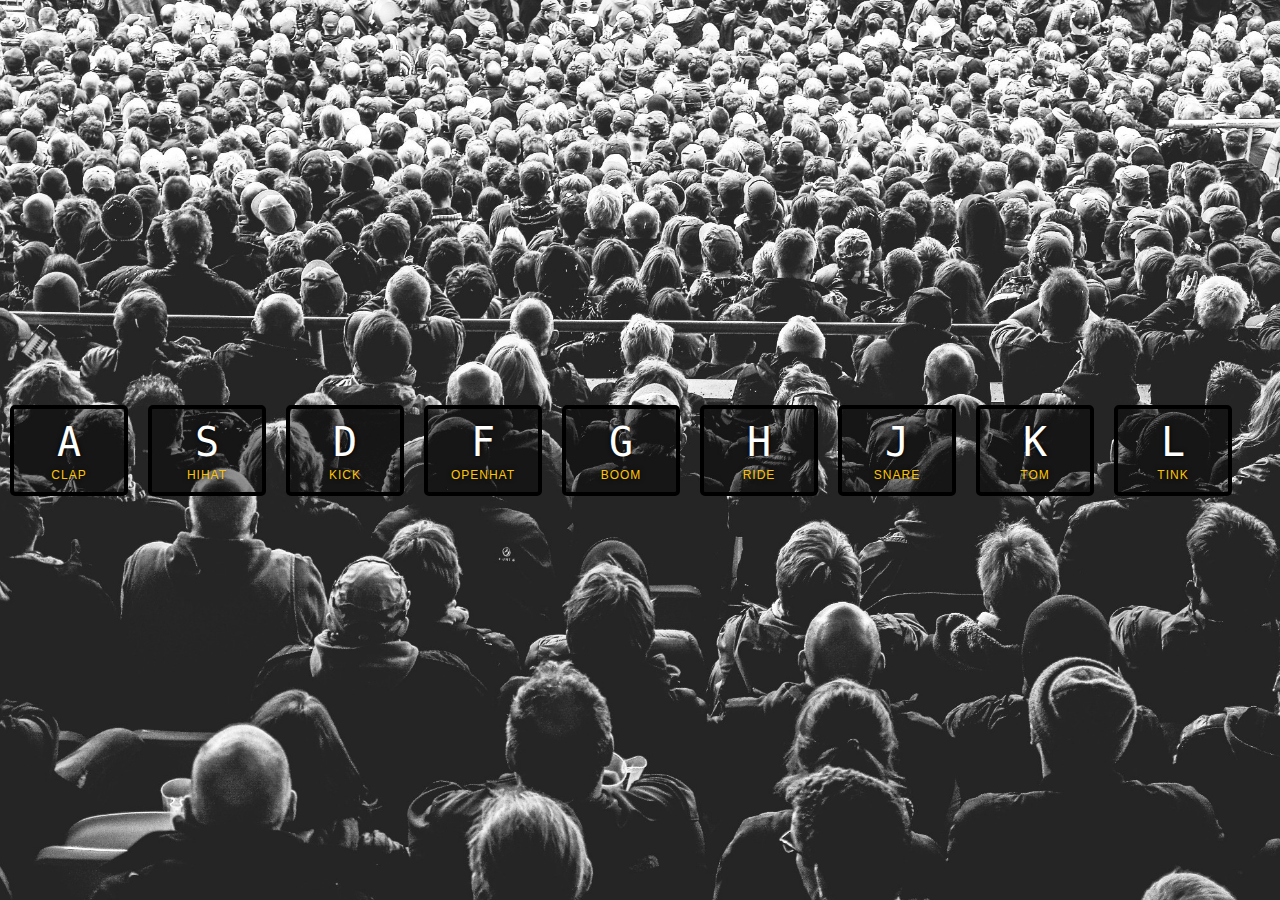
<file: 01 - JavaScript Drum Kit/index.html>
<!DOCTYPE html>
<html lang="en">
<head>
  <meta charset="UTF-8">
  <title>JS Drum Kit</title>
  <link rel="stylesheet" href="style.css">
</head>
<body>


  <div class="keys">
    <div data-key="65" class="key">
      <kbd>A</kbd>
      <span class="sound">clap</span>
    </div>
    <div data-key="83" class="key">
      <kbd>S</kbd>
      <span class="sound">hihat</span>
    </div>
    <div data-key="68" class="key">
      <kbd>D</kbd>
      <span class="sound">kick</span>
    </div>
    <div data-key="70" class="key">
      <kbd>F</kbd>
      <span class="sound">openhat</span>
    </div>
    <div data-key="71" class="key">
      <kbd>G</kbd>
      <span class="sound">boom</span>
    </div>
    <div data-key="72" class="key">
      <kbd>H</kbd>
      <span class="sound">ride</span>
    </div>
    <div data-key="74" class="key">
      <kbd>J</kbd>
      <span class="sound">snare</span>
    </div>
    <div data-key="75" class="key">
      <kbd>K</kbd>
      <span class="sound">tom</span>
    </div>
    <div data-key="76" class="key">
      <kbd>L</kbd>
      <span class="sound">tink</span>
    </div>
  </div>

  <audio data-key="65" src="sounds/clap.wav"></audio>
  <audio data-key="83" src="sounds/hihat.wav"></audio>
  <audio data-key="68" src="sounds/kick.wav"></audio>
  <audio data-key="70" src="sounds/openhat.wav"></audio>
  <audio data-key="71" src="sounds/boom.wav"></audio>
  <audio data-key="72" src="sounds/ride.wav"></audio>
  <audio data-key="74" src="sounds/snare.wav"></audio>
  <audio data-key="75" src="sounds/tom.wav"></audio>
  <audio data-key="76" src="sounds/tink.wav"></audio>

<script>
  function playTheMusic(e){
    const audioClip = document.querySelector(`audio[data-key="${e.keyCode}"]`);
    const key   = document.querySelector(`.key[data-key="${e.keyCode}"]`);
    if(!audioClip) return;
    // set to play from start on multiple clicks of same key 
    audioClip.currentTime = 0;
    audioClip.play();
    key.classList.add("playing");
  }

  function removeTransition(e){
    if(e.propertyName != 'transform') return;
    this.classList.remove('playing');
  }
  
  const keys = document.querySelectorAll('.key');
  keys.forEach(key => key.addEventListener('transitionend', removeTransition));

  window.addEventListener('keydown', playTheMusic);

</script>


</body>
</html>
</file>
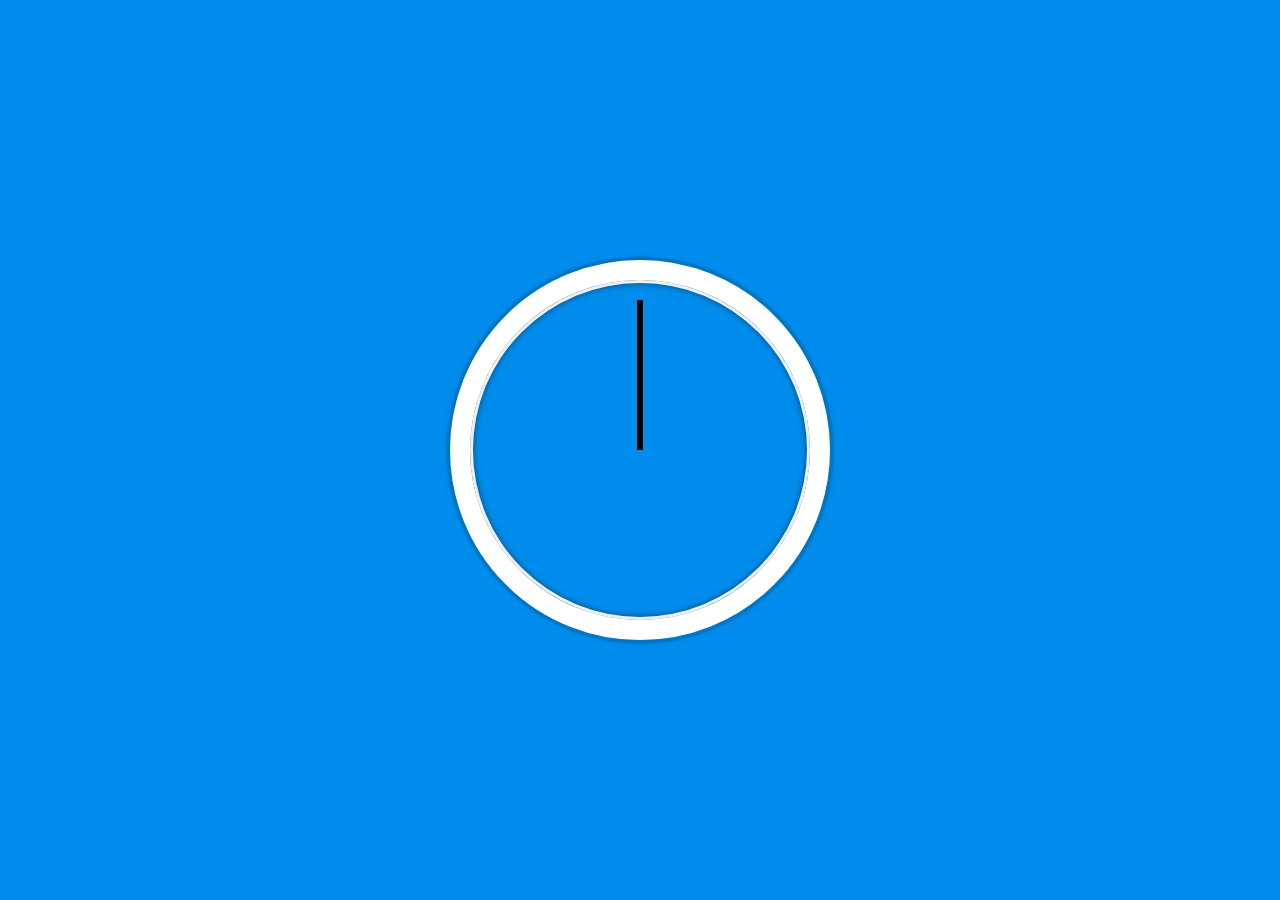
<file: 02 - JS and CSS Clock/index.html>
<!DOCTYPE html>
<html lang="en">
<head>
  <meta charset="UTF-8">
  <title>JS + CSS Clock</title>
  <link rel="stylesheet" href="styles.css">
</head>
<body>


    <div class="clock">
      <div class="clock-face">
        <div class="hand hour-hand"></div>
        <div class="hand min-hand"></div>
        <div id="sec" class="hand second-hand"></div>
      </div>
    </div>

  <script src="index.js">

  </script>
</body>
</html>
</file>
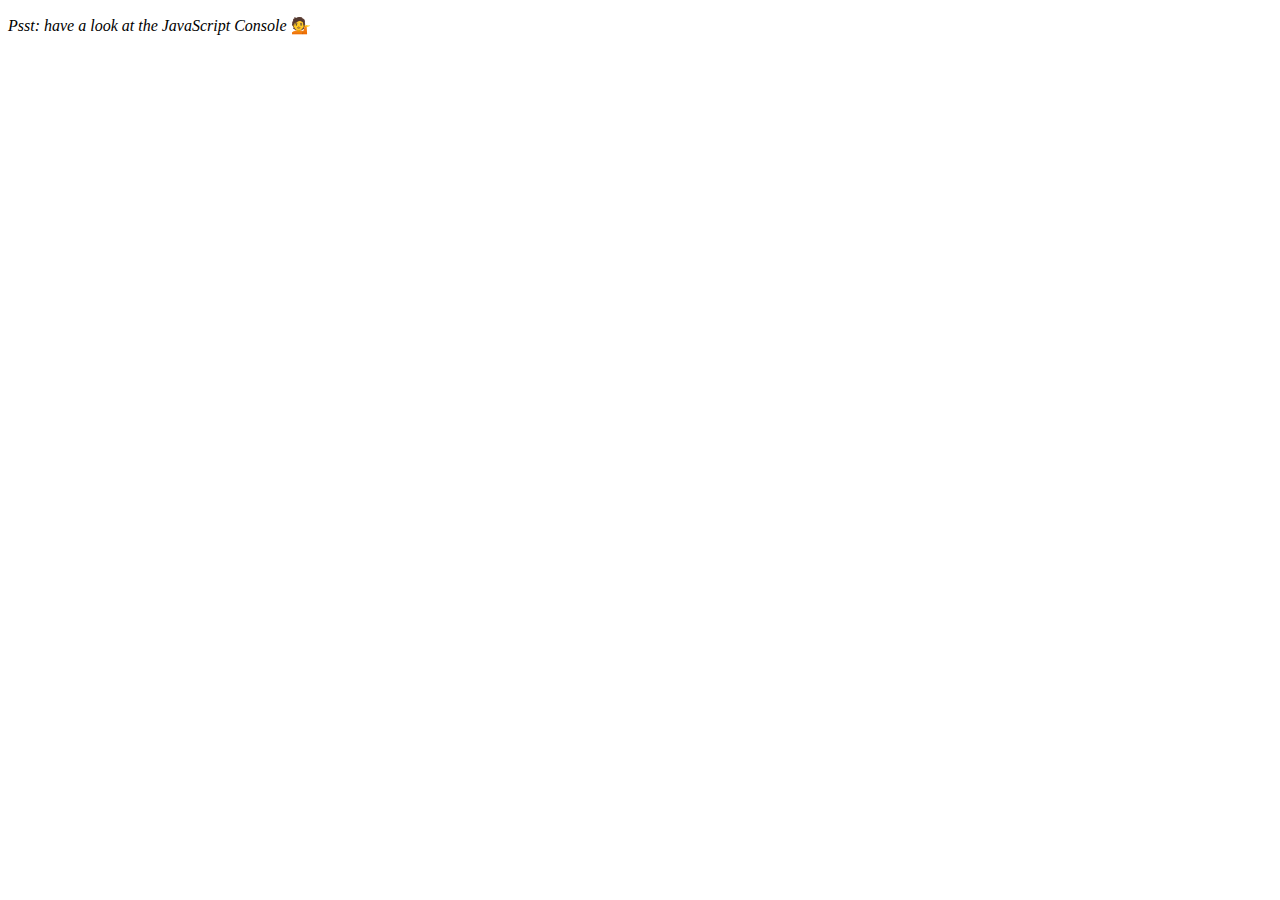
<file: 04 - Array Cardio Day 1/index.html>
<!DOCTYPE html>
<html lang="en">
<head>
  <meta charset="UTF-8">
  <title>Array Cardio 💪</title>
</head>
<body>
  <p><em>Psst: have a look at the JavaScript Console</em> 💁</p>
  <script>
    // Get your shorts on - this is an array workout!
    // ## Array Cardio Day 1

    // Some data we can work with

    const inventors = [
      { first: 'Albert', last: 'Einstein', year: 1879, passed: 1955 },
      { first: 'Isaac', last: 'Newton', year: 1643, passed: 1727 },
      { first: 'Galileo', last: 'Galilei', year: 1564, passed: 1642 },
      { first: 'Marie', last: 'Curie', year: 1867, passed: 1934 },
      { first: 'Johannes', last: 'Kepler', year: 1571, passed: 1630 },
      { first: 'Nicolaus', last: 'Copernicus', year: 1473, passed: 1543 },
      { first: 'Max', last: 'Planck', year: 1858, passed: 1947 },
      { first: 'Katherine', last: 'Blodgett', year: 1898, passed: 1979 },
      { first: 'Ada', last: 'Lovelace', year: 1815, passed: 1852 },
      { first: 'Sarah E.', last: 'Goode', year: 1855, passed: 1905 },
      { first: 'Lise', last: 'Meitner', year: 1878, passed: 1968 },
      { first: 'Hanna', last: 'Hammarström', year: 1829, passed: 1909 }
    ];

    const people = [
      'Bernhard, Sandra', 'Bethea, Erin', 'Becker, Carl', 'Bentsen, Lloyd', 'Beckett, Samuel', 'Blake, William', 'Berger, Ric', 'Beddoes, Mick', 'Beethoven, Ludwig',
      'Belloc, Hilaire', 'Begin, Menachem', 'Bellow, Saul', 'Benchley, Robert', 'Blair, Robert', 'Benenson, Peter', 'Benjamin, Walter', 'Berlin, Irving',
      'Benn, Tony', 'Benson, Leana', 'Bent, Silas', 'Berle, Milton', 'Berry, Halle', 'Biko, Steve', 'Beck, Glenn', 'Bergman, Ingmar', 'Black, Elk', 'Berio, Luciano',
      'Berne, Eric', 'Berra, Yogi', 'Berry, Wendell', 'Bevan, Aneurin', 'Ben-Gurion, David', 'Bevel, Ken', 'Biden, Joseph', 'Bennington, Chester', 'Bierce, Ambrose',
      'Billings, Josh', 'Birrell, Augustine', 'Blair, Tony', 'Beecher, Henry', 'Biondo, Frank'
    ];
    
    // Array.prototype.filter()
    // 1. Filter the list of inventors for those who were born in the 1500's
    const fifteenHundredInventors = inventors.filter(inventor => 
      (inventor.year - 1500 < 100 &&  inventor.year - 1500 >= 0)
    );
    console.table(fifteenHundredInventors);

    // Array.prototype.map()
    // 2. Give us an array of the inventors first and last names
    const firstLast = inventors.map(inventor => inventor.first + ' ' + inventor.last);
    console.table(firstLast);


    // Array.prototype.sort()
    // 3. Sort the inventors by birthdate, oldest to youngest
    const sortedList = inventors.sort((a, b) => (b.year - a.year));
    console.table(sortedList);

    // Array.prototype.reduce()
    // 4. How many years did all the inventors live all together?
    const sumTotalYearsLived = inventors.reduce((total, inventor) => {
      return total + (inventor.passed - inventor.year);
    }, 0);
    console.log(sumTotalYearsLived);
    
    // 5. Sort the inventors by years lived
    const sortByYearsLived = inventors.sort((a, b) => {
      const aLived = a.passed - a.year;
      const bLived = b.passed - b.year;
      return aLived - bLived;
    });
    console.table(sortByYearsLived);

    // 6. create a list of Boulevards in Paris that contain 'de' anywhere in the name
    // https://en.wikipedia.org/wiki/Category:Boulevards_in_Paris

    // const links = document.querySelector('.mw-category').querySelectorAll('a');
    // const de = links
    //               .map(link => link.textContent)
    //               .filter(stname => stname.include('de'));


    // 7. sort Exercise
    // Sort the people alphabetically by last name

    const sortedByLastName = people.sort((a, b) => {
      const [aLast, aFirst] = a.split(', ');
      const [bLast, bFirst] = b.split(', ');
      return aLast > bLast ? 1 : -1;
    });
    console.table(sortedByLastName);

    // 8. Reduce Exercise
    // Sum up the instances of each of these
    const data = ['car', 'car', 'truck', 'truck', 'bike', 'walk', 'car', 'van', 'bike', 'walk', 'car', 'van', 'car', 'truck' ];

    const countStrings = data.reduce((obj, item) => {
      //console.log(typeof(obj));
      //return {};
      if(obj[item] === undefined){
        obj[item] = 0;
      }
      obj[item]++;
      return obj;
    }, {});
    console.log(countStrings);
    
  </script>
</body>
</html>
</file>
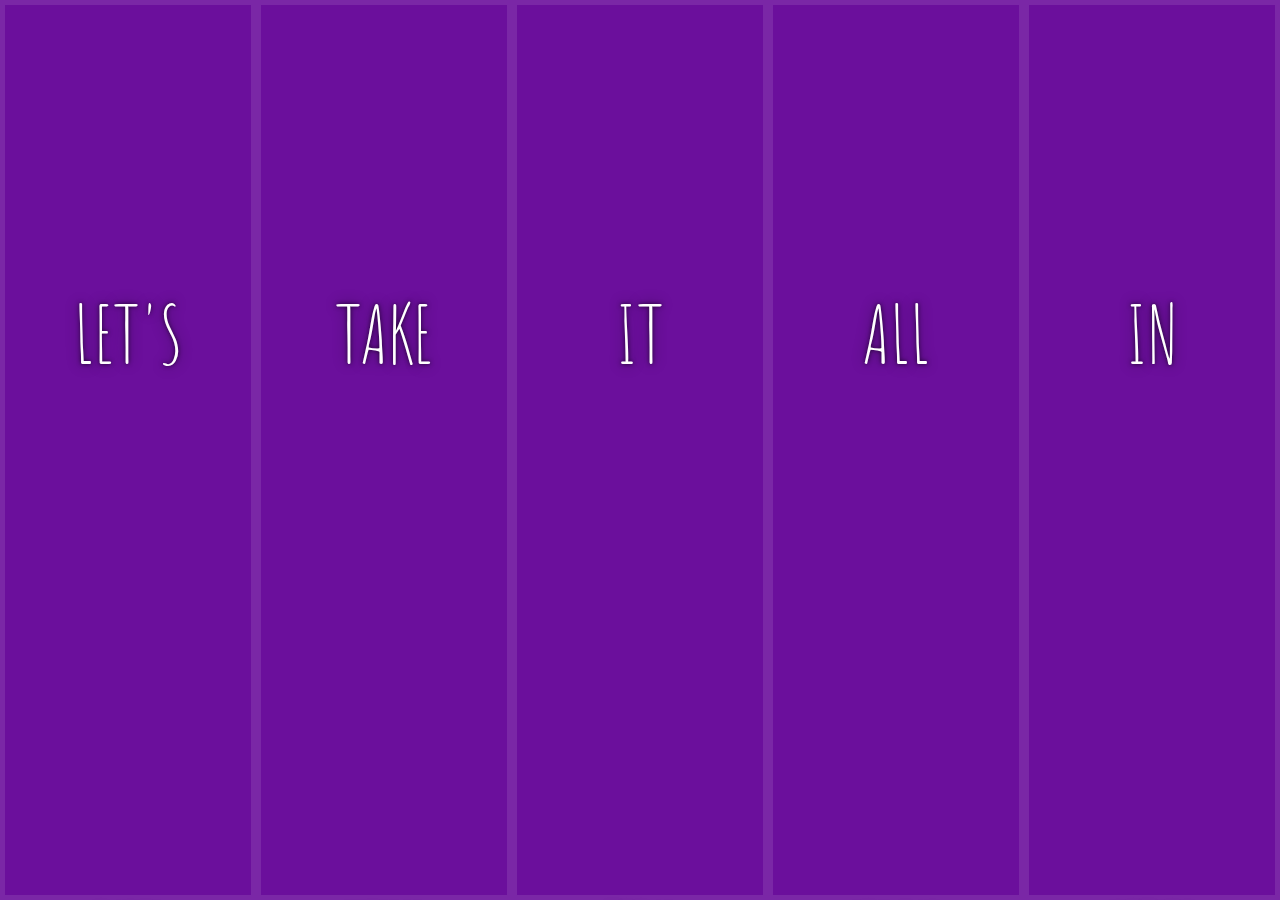
<file: 05 - Flex Panel Gallery/index.html>
<!DOCTYPE html>
<html lang="en">
<head>
  <meta charset="UTF-8">
  <title>Flex Panels 💪</title>
  <link href='https://fonts.googleapis.com/css?family=Amatic+SC' rel='stylesheet' type='text/css'>
  <link rel="stylesheet" href="styles.css">
</head>
<body>
  <div class="panels">
    <div class="panel panel1">
      <p>Hey</p>
      <p>Let's</p>
      <p>Dance</p>
    </div>
    <div class="panel panel2">
      <p>Give</p>
      <p>Take</p>
      <p>Receive</p>
    </div>
    <div class="panel panel3">
      <p>Experience</p>
      <p>It</p>
      <p>Today</p>
    </div>
    <div class="panel panel4">
      <p>Give</p>
      <p>All</p>
      <p>You can</p>
    </div>
    <div class="panel panel5">
      <p>Life</p>
      <p>In</p>
      <p>Motion</p>
    </div>
  </div>

  <script>

    const panels = document.querySelectorAll(".panel");

    function toggleOpen(){
      this.classList.toggle('open');
    }
    function toggleOpenActive(e){
      if(e.propertyName.includes('flex')){
        this.classList.toggle('open-active');
      }
    }


    panels.forEach(panel => panel.addEventListener('click', toggleOpen));
    panels.forEach(panel => panel.addEventListener('transitionend', toggleOpenActive));
  </script>



</body>
</html>
</file>
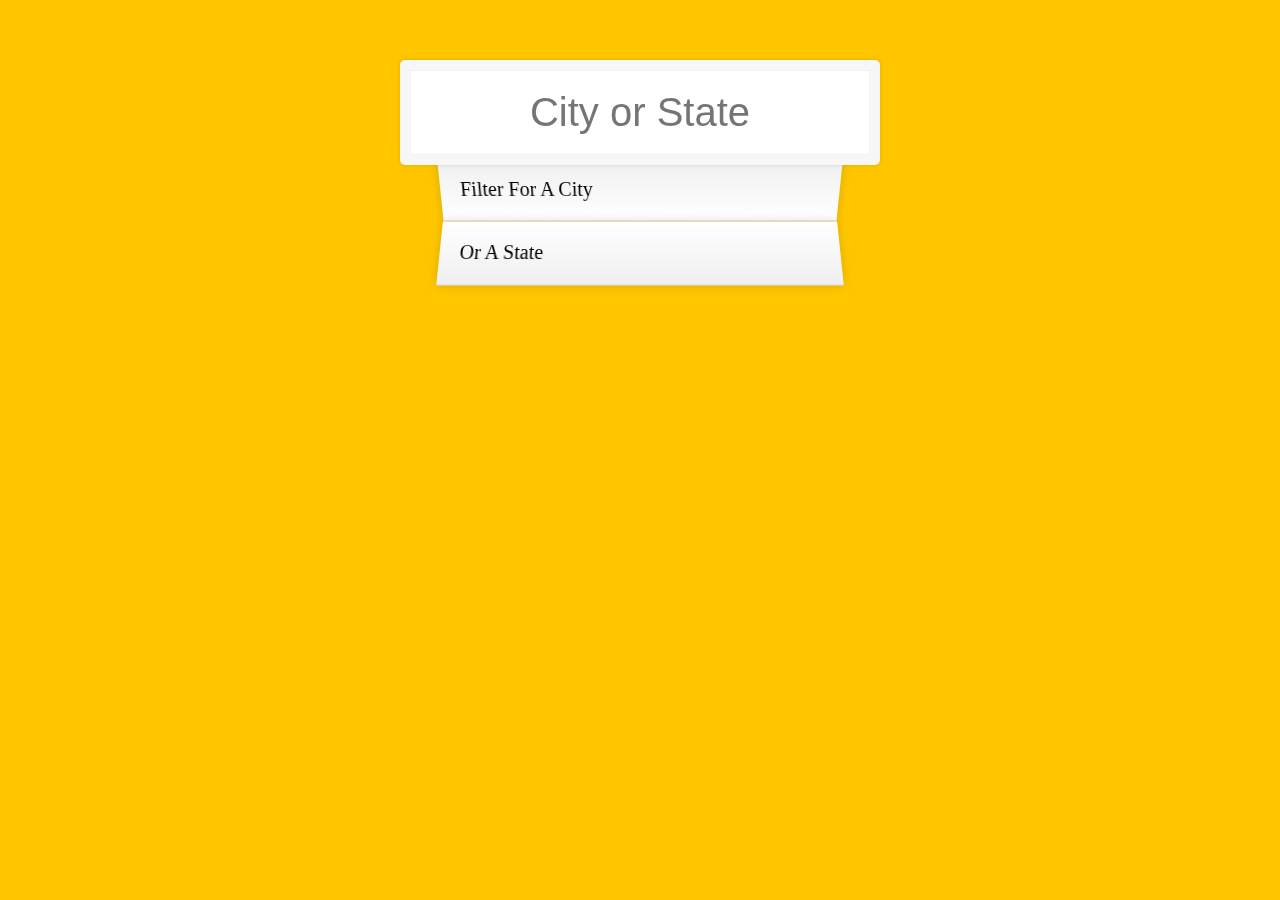
<file: 06 - Type Ahead/index.html>
<!DOCTYPE html>
<html lang="en">

<head>
  <meta charset="UTF-8">
  <title>Type Ahead 👀</title>
  <link rel="stylesheet" href="style.css">
</head>

<body>

  <form class="search-form">
    <input type="text" class="search" placeholder="City or State">
    <ul class="suggestions">
      <li>Filter for a city</li>
      <li>or a state</li>
    </ul>
  </form>
  <script>
    const endpoint = 'https://gist.githubusercontent.com/Miserlou/c5cd8364bf9b2420bb29/raw/2bf258763cdddd704f8ffd3ea9a3e81d25e2c6f6/cities.json';

    const text = document.querySelector('.search');
    const suggestions = document.querySelector('.suggestions');
    let cities = [];


    fetch(endpoint)
      .then(response => response.json())
      .then(response => cities.push(...response))
      .catch((err) => {
        console.error(`Below error occurred while fetching ${err}`);
      });

    function matchItems(typedInput) {
      const regex = new RegExp(typedInput, 'gi');
      return cities.filter(item => (item.city.match(regex) || item.state.match(regex)));
    }

    function numberWithCommas(x) {
      return x.toString().replace(/\B(?=(\d{3})+(?!\d))/g, ',');
    }

    function addFilteredLists(typedInput) {
      const matchingItems = matchItems(typedInput);
      const html = matchingItems.map(item => {
        const regex = new RegExp(typedInput, 'gi');
        const cityName = item.city.replace(regex, `<span class="highlight">${typedInput}</span>`);
        const state = item.state.replace(regex, `<span class="highlight">${typedInput}</span>`);
        return `<li>
        <span class="name">${cityName}, ${state}</span>
        <span class="population">${numberWithCommas(item.population)}</span></li>`;
      }).join('');
      console.log(html);
      suggestions.innerHTML = html;

    }

    function displayItems() {
      addFilteredLists(this.value);
    }

    text.addEventListener('keyup', displayItems);
    text.addEventListener('change', displayItems);

    console.log(cities);
  </script>
</body>

</html>
</file>
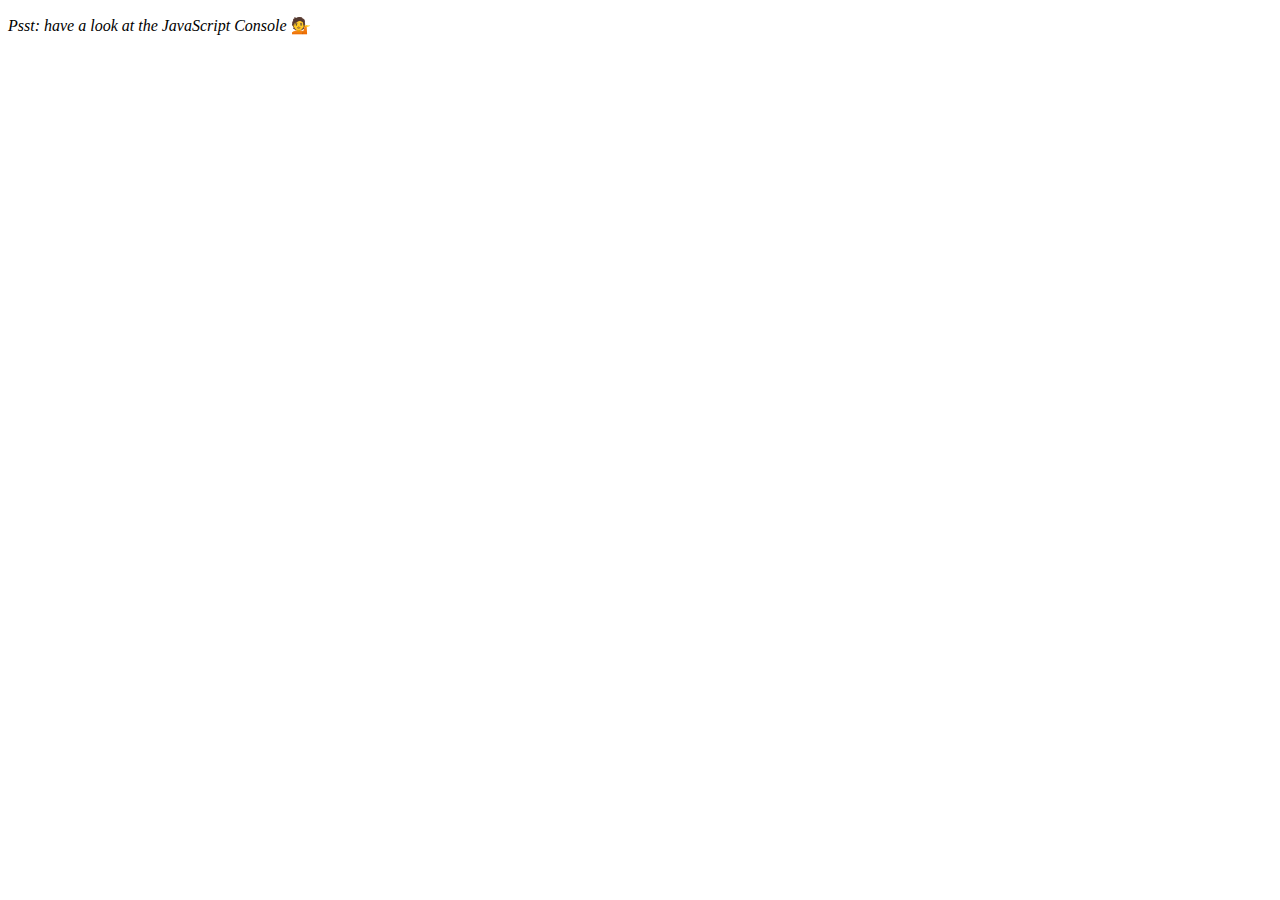
<file: 07 - Array Cardio Day 2/index.html>
<!DOCTYPE html>
<html lang="en">
<head>
  <meta charset="UTF-8">
  <title>Array Cardio 💪💪</title>
</head>
<body>
  <p><em>Psst: have a look at the JavaScript Console</em> 💁</p>
  <script>
    // ## Array Cardio Day 2

    const peoples = [
      { name: 'Wes', year: 1988 },
      { name: 'Kait', year: 1986 },
      { name: 'Irv', year: 1970 },
      { name: 'Lux', year: 2015 }
    ];

    
    const comments = [
      { text: 'Love this!', id: 523423 },
      { text: 'Super good', id: 823423 },
      { text: 'You are the best', id: 2039842 },
      { text: 'Ramen is my fav food ever', id: 123523 },
      { text: 'Nice Nice Nice!', id: 542328 }
    ];

    // Some and Every Checks
    // Array.prototype.some() // is at least one person 19 or older?
    const someNineteen = peoples.some(people => 2021 - people.year >= 19);
    console.log(someNineteen);

    // Array.prototype.every() // is everyone 19 or older?
    const everyNineteen = peoples.every(people => 2021 - people.year >= 19);
    console.log(everyNineteen);


    // Array.prototype.find()
    // Find is like filter, but instead returns just the one you are looking for
    // find the comment with the ID of 823423

    const findComment = comments.find(comment => comment.id === 823423);
    console.log(findComment);

    // Array.prototype.findIndex()
    // Find the comment with this ID
    // delete the comment with the ID of 823423
    const index = comments.findIndex(comment => comment.id === 823423);
    console.log("splice " );
    comments.splice(index, 1)
    console.log(comments);

  </script>
</body>
</html>
</file>
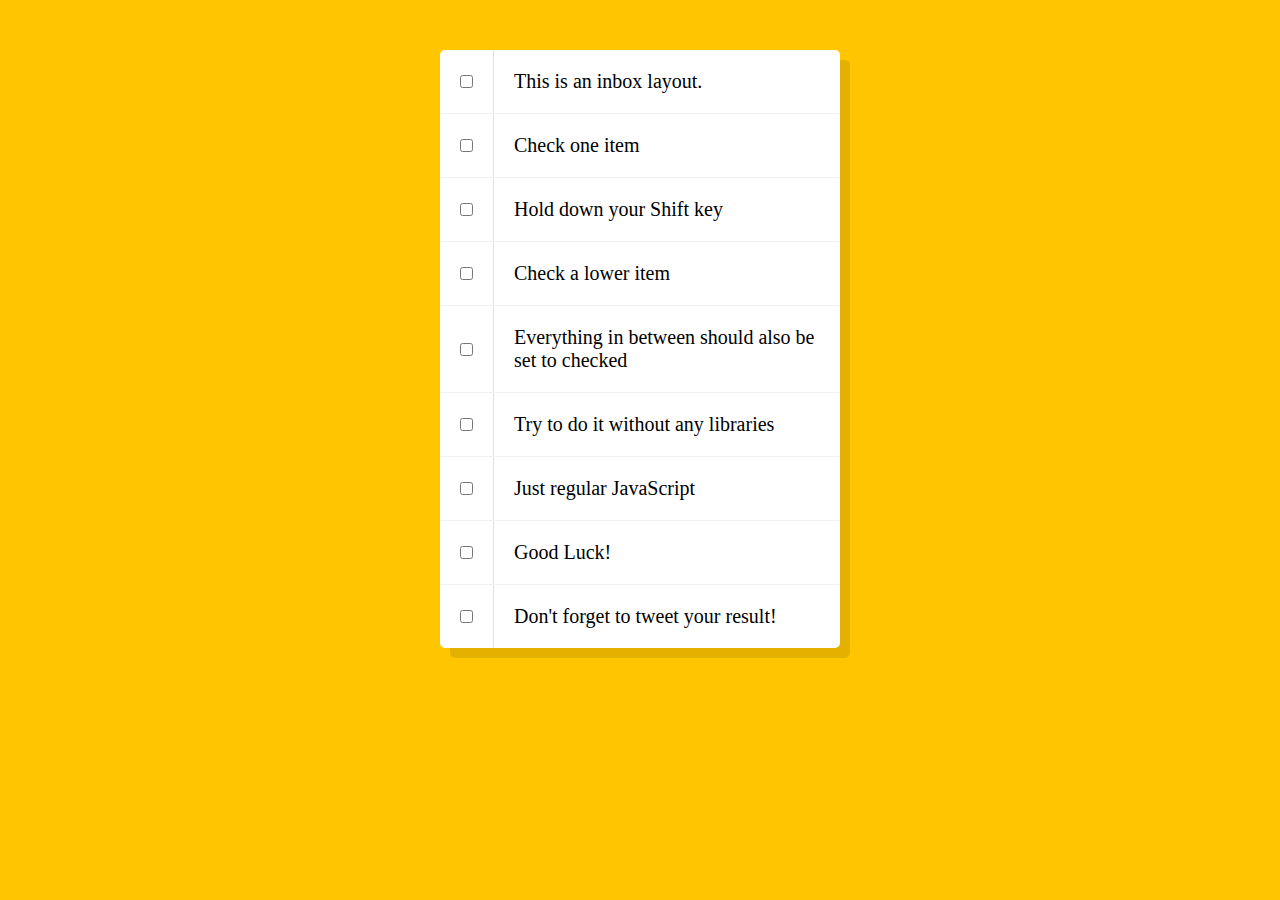
<file: 10 - Hold Shift and Check Checkboxes/index.html>
<!DOCTYPE html>
<html lang="en">
<head>
  <meta charset="UTF-8">
  <title>Hold Shift to Check Multiple Checkboxes</title>
</head>
<body>
  <style>

    html {
      font-family: sans-serif;
      background: #ffc600;
    }

    .inbox {
      max-width: 400px;
      margin: 50px auto;
      background: white;
      border-radius: 5px;
      box-shadow: 10px 10px 0 rgba(0,0,0,0.1);
    }

    .item {
      display: flex;
      align-items: center;
      border-bottom: 1px solid #F1F1F1;
    }

    .item:last-child {
      border-bottom: 0;
    }

    input:checked + p{
      background: #F9F9F9;
      text-decoration: line-through;
    }

    input[type="checkbox"] {
      margin: 20px;
    }

    p {
      margin: 0;
      padding: 20px;
      transition: background 0.2s;
      flex: 1;
      font-family:'helvetica neue';
      font-size: 20px;
      font-weight: 200;
      border-left: 1px solid #D1E2FF;
    }
  </style>
   <!--
   The following is a common layout you would see in an email client.

   When a user clicks a checkbox, holds Shift, and then clicks another checkbox a few rows down, all the checkboxes inbetween those two checkboxes should be checked.

  -->
  <div class="inbox">
    <div class="item">
      <input type="checkbox">
      <p>This is an inbox layout.</p>
    </div>
    <div class="item">
      <input type="checkbox">
      <p>Check one item</p>
    </div>
    <div class="item">
      <input type="checkbox">
      <p>Hold down your Shift key</p>
    </div>
    <div class="item">
      <input type="checkbox">
      <p>Check a lower item</p>
    </div>
    <div class="item">
      <input type="checkbox">
      <p>Everything in between should also be set to checked</p>
    </div>
    <div class="item">
      <input type="checkbox">
      <p>Try to do it without any libraries</p>
    </div>
    <div class="item">
      <input type="checkbox">
      <p>Just regular JavaScript</p>
    </div>
    <div class="item">
      <input type="checkbox">
      <p>Good Luck!</p>
    </div>
    <div class="item">
      <input type="checkbox">
      <p>Don't forget to tweet your result!</p>
    </div>
  </div>

<script>
  const checkboxes = document.querySelectorAll('.inbox input[type="checkbox"]');
  let lastChecked;
  let inBetween = false;

  function handleClick(e) {
      if (e.shiftKey && this.checked) {
        checkboxes.forEach(checkbox => {
          if (checkbox === this || checkbox === lastChecked) {
            inBetween = !inBetween;
          }
          if (inBetween) {
            console.log("I am here");
            checkbox.checked = inBetween;
          }
        });
      }
      lastChecked = this;
    }

  checkboxes.forEach(checkbox => checkbox.addEventListener('click', handleClick));
  console.log(checkboxes);
</script>
</body>
</html>
</file>
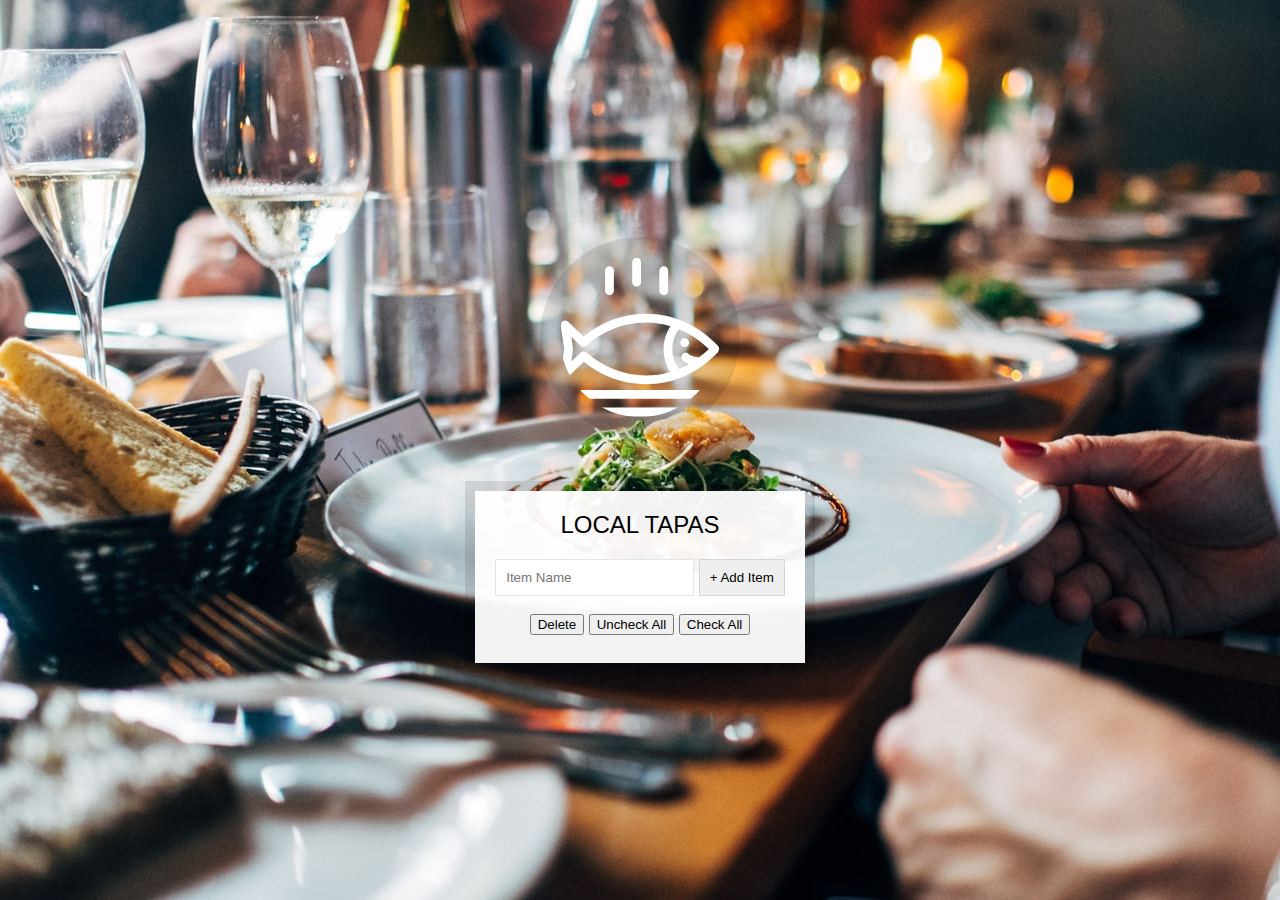
<file: 15 - LocalStorage/index.html>
<!DOCTYPE html>
<html lang="en">
<head>
  <meta charset="UTF-8">
  <title>LocalStorage</title>
  <link rel="stylesheet" href="style.css">
</head>
<body>
  <!--
      Fish SVG Cred:
      https://thenounproject.com/search/?q=fish&i=589236
   -->

   <svg xmlns="http://www.w3.org/2000/svg" xmlns:xlink="http://www.w3.org/1999/xlink" version="1.1" x="0px" y="0px" viewBox="0 0 512 512" enable-background="new 0 0 512 512" xml:space="preserve"><g><path d="M495.9,425.3H16.1c-5.2,0-10.1,2.9-12.5,7.6c-2.4,4.7-2.1,10.3,0.9,14.6l39,56.4c2.6,3.8,7,6.1,11.6,6.1h401.7   c4.6,0,9-2.3,11.6-6.1l39-56.4c3-4.3,3.3-9.9,0.9-14.6C506,428.2,501.1,425.3,495.9,425.3z M449.4,481.8H62.6L43,453.6H469   L449.4,481.8z"/><path d="M158.3,122c7.8,0,14.1-6.3,14.1-14.1V43.4c0-7.8-6.3-14.1-14.1-14.1c-7.8,0-14.1,6.3-14.1,14.1v64.5   C144.2,115.7,150.5,122,158.3,122z"/><path d="M245.1,94.7c7.8,0,14.1-6.3,14.1-14.1V16.1c0-7.8-6.3-14.1-14.1-14.1C237.3,2,231,8.3,231,16.1v64.5   C231,88.4,237.3,94.7,245.1,94.7z"/><path d="M331.9,122c7.8,0,14.1-6.3,14.1-14.1V43.4c0-7.8-6.3-14.1-14.1-14.1s-14.1,6.3-14.1,14.1v64.5   C317.8,115.7,324.1,122,331.9,122z"/><path d="M9.6,385.2c5.3,2.8,11.8,1.9,16.2-2.2l50.6-47.7c56.7,46.5,126.6,71.9,198.3,71.9c0,0,0,0,0,0   c87.5,0,169.7-36.6,231.4-103.2c5-5.4,5-13.8,0-19.2c-61.8-66.5-144-103.2-231.4-103.2c-72,0-142.2,25.6-199,72.5l-50-47.1   c-4.4-4.1-10.9-5-16.2-2.2c-5.3,2.8-8.3,8.7-7.4,14.6l11.6,75L2.2,370.6C1.3,376.5,4.2,382.4,9.6,385.2z M380.9,230.8   c34.9,14.3,67.2,35.7,95.3,63.6c-10.1,10-20.8,19.2-31.9,27.5c-22.4-3.3-29.6-8.8-30.7-9.7c-4-5.7-11.8-7.7-18.1-4.4   c-6.9,3.6-9.5,12.2-5.9,19.1c1.9,3.5,7.3,10.3,22.4,16c-10.1,5.7-20.5,10.7-31.1,15.1C352.4,320.2,352.4,268.6,380.9,230.8z    M36.3,255.6l29.4,27.7c5.3,5,13.6,5.1,19.1,0.3c53.2-47.6,120.7-73.7,190-73.7c26.9,0,53.2,3.9,78.5,11.3   c-29.3,44.6-29.3,102,0,146.6c-25.3,7.4-51.6,11.3-78.5,11.3c-69,0-136.3-26-189.4-73.2c-2.7-2.4-13.4-6.3-19.1,0.3l-30.1,28.3   l5.7-40C42.2,293,36.3,255.6,36.3,255.6z"/><circle cx="398.8" cy="273.8" r="14.1"/></g></svg>

  <div class="wrapper">
    <h2>LOCAL TAPAS</h2>
    <p></p>
    <ul class="plates">
      <li>Loading Tapas...</li>
    </ul>
    <form class="add-items">
      <input type="text" name="item" placeholder="Item Name" required>
      <input type="submit" value="+ Add Item">
    </form>
    <div class="buttons">
      <button id="delete">Delete</button>    
      <button id="uncheckAll">Uncheck All</button>    
      <button id="checkAll">Check All</button>    
    </div>

  </div>

<script>
  const addItems = document.querySelector('.add-items');
  const itemsList = document.querySelector('.plates');
  let items = JSON.parse(localStorage.getItem('items')) || [];

  const delButton  = document.getElementById('delete');
  const uncheckBtn = document.getElementById('uncheckAll');
  const checkBtn   = document.getElementById('checkAll');

  function addItemToList(e){
    e.preventDefault();
    const text = (this.querySelector(`[name=item]`)).value;
    const item = {
      text,
      selected : false
    }
    items.push(item);
    populateItems(items, itemsList);
    localStorage.setItem("items", JSON.stringify(items));
    this.reset();
  }

  function populateItems(plates = [], platesList){
    console.log(plates);
    platesList.innerHTML = plates.map((plate, i) => {
      return `
      <li>
        <input type="checkbox" data-index=${i} id="item${i}" ${plate.selected ? 'checked' : ''}/>
        <label for="item${i}"">${plate.text}</label>
        </li>
      `;
    }).join('');
  }

  function toggle(e){
    if(!e.target.matches("input")) return;
    const index = e.target.dataset.index;
    items[index].selected = ! items[index].selected;
    localStorage.setItem("items", JSON.stringify(items));
    populateItems(items, itemsList);
  }

  function deleteList(){
    localStorage.removeItem("items");
    items = [];
    populateItems(items, itemsList);
  }

  function uncheckList(){
    items.forEach(item => {
      item.selected = false;
    });
    localStorage.setItem("items", JSON.stringify(items));
    populateItems(items, itemsList);
  }

  function checkList(){
    items.forEach(item => {
      item.selected = true;
    });
    localStorage.setItem("items", JSON.stringify(items));
    populateItems(items, itemsList);
  }

  addItems.addEventListener('submit', addItemToList);
  itemsList.addEventListener('click', toggle);
  delButton.addEventListener('click', deleteList);
  uncheckBtn.addEventListener('click', uncheckList);
  checkBtn.addEventListener('click', checkList);
  populateItems(items, itemsList);
</script>


</body>
</html>
</file>
<file: 01 - JavaScript Drum Kit/style.css>
html {
  font-size: 10px;
  background: url('./background.jpg') bottom center;
  background-size: cover;
}

body,html {
  margin: 0;
  padding: 0;
  font-family: sans-serif;
}

.keys {
  display: inline-flex;
  flex: 1;
  min-height: 100vh;
  align-items: center;
  justify-content: center;
}

.key {
  border: .4rem solid black;
  border-radius: .5rem;
  margin: 1rem;
  font-size: 1.5rem;
  padding: 1rem .5rem;
  transition: all .07s ease;
  width: 10rem;
  text-align: center;
  color: white;
  background: rgba(0,0,0,0.4);
  text-shadow: 0 0 .5rem black;
}

.playing {
  transform: scale(1.1);
  border-color: #ffc600;
  box-shadow: 0 0 1rem #ffc600;
}

kbd {
  display: block;
  font-size: 4rem;
}

.sound {
  font-size: 1.2rem;
  text-transform: uppercase;
  letter-spacing: .1rem;
  color: #ffc600;
}
</file>
<file: 02 - JS and CSS Clock/styles.css>
html {
    background: #018DED url(https://unsplash.it/1500/1000?image=881&blur=5);
    background-size: cover;
    font-family: 'helvetica neue';
    text-align: center;
    font-size: 10px;
  }

body {
    margin: 0;
    font-size: 2rem;
    display: flex;
    flex: 1;
    min-height: 100vh;
    align-items: center;
  }

.clock {
    width: 30rem;
    height: 30rem;
    border: 20px solid white;
    border-radius: 50%;
    margin: 50px auto;
    position: relative;
    padding: 2rem;
    box-shadow:
      0 0 0 4px rgba(0,0,0,0.1),
      inset 0 0 0 3px #EFEFEF,
      inset 0 0 10px black,
      0 0 10px rgba(0,0,0,0.2);
  }

.clock-face {
    position: relative;
    width: 100%;
    height: 100%;
    transform: translateY(-3px); /* account for the height of the clock hands */
  }

.hand {
    width: 50%;
    height: 6px;
    background: black;
    position: absolute;
    top: 50%;
    transform-origin: 100%;
    transform: rotate(90deg);
    transition: all 0.05s;
    transition-timing-function: cubic-bezier(0.1,2.7,0.58,1);
  }
</file>
<file: 05 - Flex Panel Gallery/styles.css>
html {
    box-sizing: border-box;
    background: #ffc600;
    font-family: 'helvetica neue';
    font-size: 20px;
    font-weight: 200;
  }
  
  body {
    margin: 0;
  }
  
  *, *:before, *:after {
    box-sizing: inherit;
  }

  .panels {
    min-height: 100vh;
    overflow: hidden;
    display: flex;
  }

  .panel {
    background: #6B0F9C;
    box-shadow: inset 0 0 0 5px rgba(255,255,255,0.1);
    color: white;
    text-align: center;
    align-items: center;
    /* Safari transitionend event.propertyName === flex */
    /* Chrome + FF transitionend event.propertyName === flex-grow */
    transition:
      font-size 0.7s cubic-bezier(0.61,-0.19, 0.7,-0.11),
      flex 0.7s cubic-bezier(0.61,-0.19, 0.7,-0.11),
      background 0.2s;
    font-size: 20px;
    background-size: cover;
    background-position: center;
    flex: 1;
   justify-content: center;
   align-items: center;
   display: flex;
   flex-direction: column;

  }

  .panel1 { background-image:url(https://source.unsplash.com/gYl-UtwNg_I/1500x1500); }
  .panel2 { background-image:url(https://source.unsplash.com/rFKUFzjPYiQ/1500x1500); }
  .panel3 { background-image:url(https://images.unsplash.com/photo-1465188162913-8fb5709d6d57?ixlib=rb-0.3.5&q=80&fm=jpg&crop=faces&cs=tinysrgb&w=1500&h=1500&fit=crop&s=967e8a713a4e395260793fc8c802901d); }
  .panel4 { background-image:url(https://source.unsplash.com/ITjiVXcwVng/1500x1500); }
  .panel5 { background-image:url(https://source.unsplash.com/3MNzGlQM7qs/1500x1500); }

  /* Flex Children */
  .panel > * {
    margin: 0;
    width: 100%;
    transition: transform 0.5s;
    flex: 1 0 auto;
  }

  .panel > *:first-child {
    transform: translateY(-100%);
  }
  .panel.open-active > *:first-child { 
    transform: translateY(0);
  }
  .panel > *:last-child { 
    transform: translateY(100%);
  }
  .panel.open-active > *:last-child {
    transform: translateY(0%);
  }

  .panel p {
    text-transform: uppercase;
    font-family: 'Amatic SC', cursive;
    text-shadow: 0 0 4px rgba(0, 0, 0, 0.72), 0 0 14px rgba(0, 0, 0, 0.45);
    font-size: 2em;
  }
  
  .panel p:nth-child(2) {
    font-size: 4em;
  }

  .panel.open {
    font-size: 40px;
    flex: 5;
  }
</file>
<file: 06 - Type Ahead/style.css>
html {
  box-sizing: border-box;
  background: #ffc600;
  font-family: 'helvetica neue';
  font-size: 20px;
  font-weight: 200;
}

*, *:before, *:after {
  box-sizing: inherit;
}

input {
  width: 100%;
  padding: 20px;
}

.search-form {
  max-width: 400px;
  margin: 50px auto;
}

input.search {
  margin: 0;
  text-align: center;
  outline: 0;
  border: 10px solid #F7F7F7;
  width: 120%;
  left: -10%;
  position: relative;
  top: 10px;
  z-index: 2;
  border-radius: 5px;
  font-size: 40px;
  box-shadow: 0 0 5px rgba(0, 0, 0, 0.12), inset 0 0 2px rgba(0, 0, 0, 0.19);
}

.suggestions {
  margin: 0;
  padding: 0;
  position: relative;
  /*perspective: 20px;*/
}

.suggestions li {
  background: white;
  list-style: none;
  border-bottom: 1px solid #D8D8D8;
  box-shadow: 0 0 10px rgba(0, 0, 0, 0.14);
  margin: 0;
  padding: 20px;
  transition: background 0.2s;
  display: flex;
  justify-content: space-between;
  text-transform: capitalize;
}

.suggestions li:nth-child(even) {
  transform: perspective(100px) rotateX(3deg) translateY(2px) scale(1.001);
  background: linear-gradient(to bottom,  #ffffff 0%,#EFEFEF 100%);
}

.suggestions li:nth-child(odd) {
  transform: perspective(100px) rotateX(-3deg) translateY(3px);
  background: linear-gradient(to top,  #ffffff 0%,#EFEFEF 100%);
}

span.population {
  font-size: 15px;
}

.hl {
  background: #ffc600;
}

.highlight{
  background: #ffc600;
}
</file>
<file: 15 - LocalStorage/style.css>
html {
  box-sizing: border-box;
  background: url("oh-la-la.jpeg") center no-repeat;
  background-size: cover;
  min-height: 100vh;
  display: flex;
  justify-content: center;
  align-items: center;
  text-align: center;
  font-family: Futura, "Trebuchet MS", Arial, sans-serif;
}

*,
*:before,
*:after {
  box-sizing: inherit;
}

svg {
  fill: white;
  background: rgba(0, 0, 0, 0.1);
  padding: 20px;
  border-radius: 50%;
  width: 200px;
  margin-bottom: 50px;
}

.wrapper {
  padding: 20px;
  max-width: 350px;
  background: rgba(255, 255, 255, 0.95);
  box-shadow: 0 0 0 10px rgba(0, 0, 0, 0.1);
}

h2 {
  text-align: center;
  margin: 0;
  font-weight: 200;
}

.plates {
  margin: 0;
  padding: 0;
  text-align: left;
  list-style: none;
}

.plates li {
  border-bottom: 1px solid rgba(0, 0, 0, 0.2);
  padding: 10px 0;
  font-weight: 100;
  display: flex;
}

.plates label {
  flex: 1;
  cursor: pointer;
}

.plates input {
  display: none;
}

.plates input + label:before {
  content: "⬜️";
  margin-right: 10px;
}

.plates input:checked + label:before {
  content: "🌮";
}

.add-items {
  margin-top: 20px;
}

.add-items input {
  padding: 10px;
  outline: 0;
  border: 1px solid rgba(0, 0, 0, 0.1);
}


.buttons {
  margin-top: 10px;
  padding: 0.5rem;
  text-align: center;
  justify-content: center;
}
</file>
